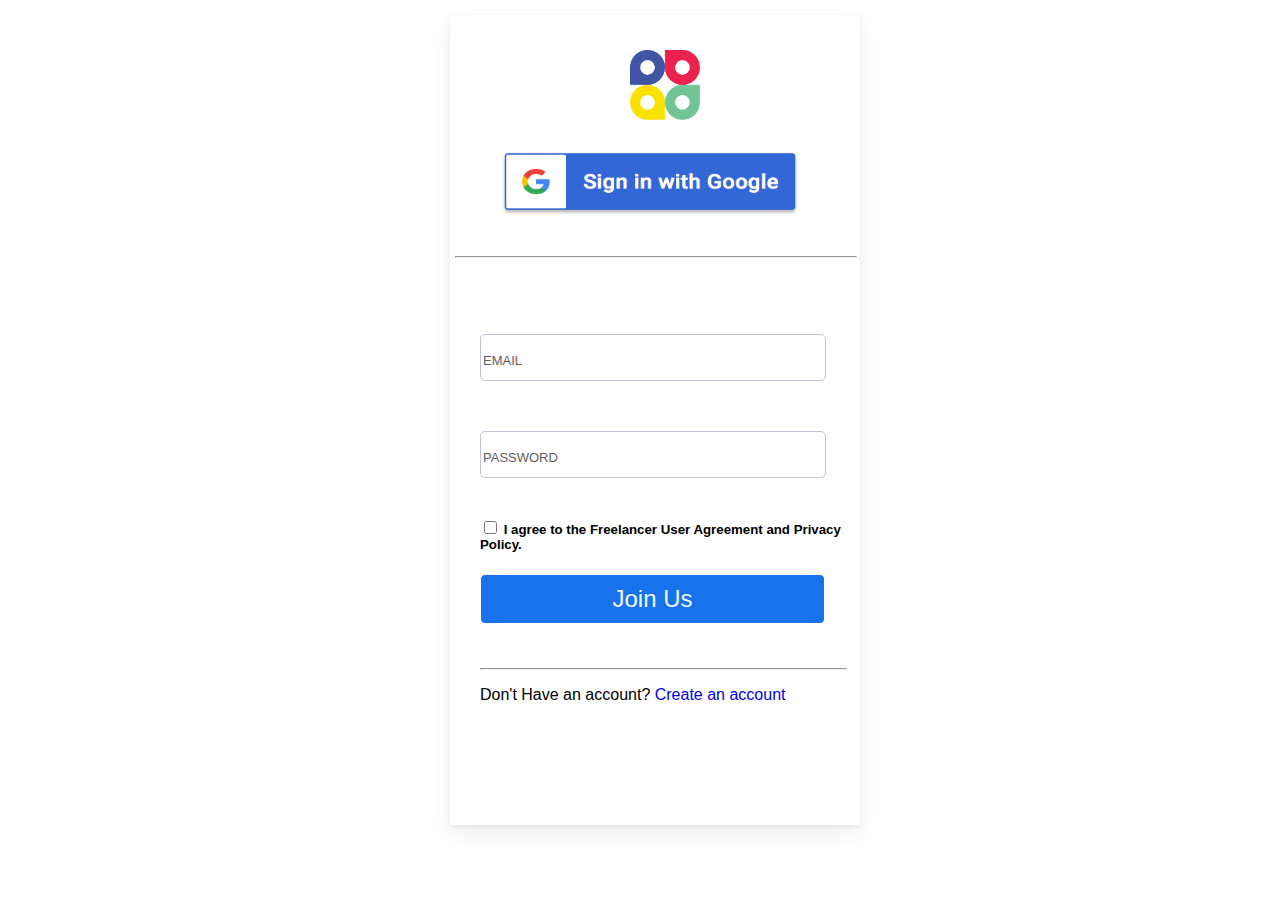
<file: index.html>
<!DOCTYPE html>
<html lang="en">

<head>
    <meta charset="UTF-8">
    <meta http-equiv="X-UA-Compatible" content="IE=edge">
    <meta name="viewport" content="width=device-width, initial-scale=1.0">
    <link rel="stylesheet" href="style.css">
    <title>Free-login-page</title>
</head>

<body background="#f7f8f9">

    <div id="mainbox">
        <div id="login_with_google" class="login_container_google">
            <div id="logo">
                <img src="logo.png" alt="logo" id="logo">
            </div>
            <br>
            <div id="login_with_google_button">
                <a href="https://accounts.google.com/servicelogin?hl=en-gb"><img src="Glogo.png" alt="login_with_google" id="glogo"></a>
            </div>
        </div>
        <br>

        <hr>

        <br>

        <div id="login_deaitels">

            <form action="submit">
                <input type="email" name="Email" id="Email_input" placeholder="Email" class="input_box">
                <br>

                <input type="password" name="password" id="password_input" placeholder="Password" class="input_box">
                <br><br>

                <h5>
                    <input type="checkbox" name="iagree" id="iagree_checkbox">
                    I agree to the Freelancer User Agreement and Privacy Policy.
                </h5>
                <button type="submit">Join Us</button>


            </form>
            <br>
            <br>
            <hr>
            
            <p>Don't Have an account?<a href="index1.html">  Create an account</a></p>

        </div>
    </div>

</body>

</html>
</file>
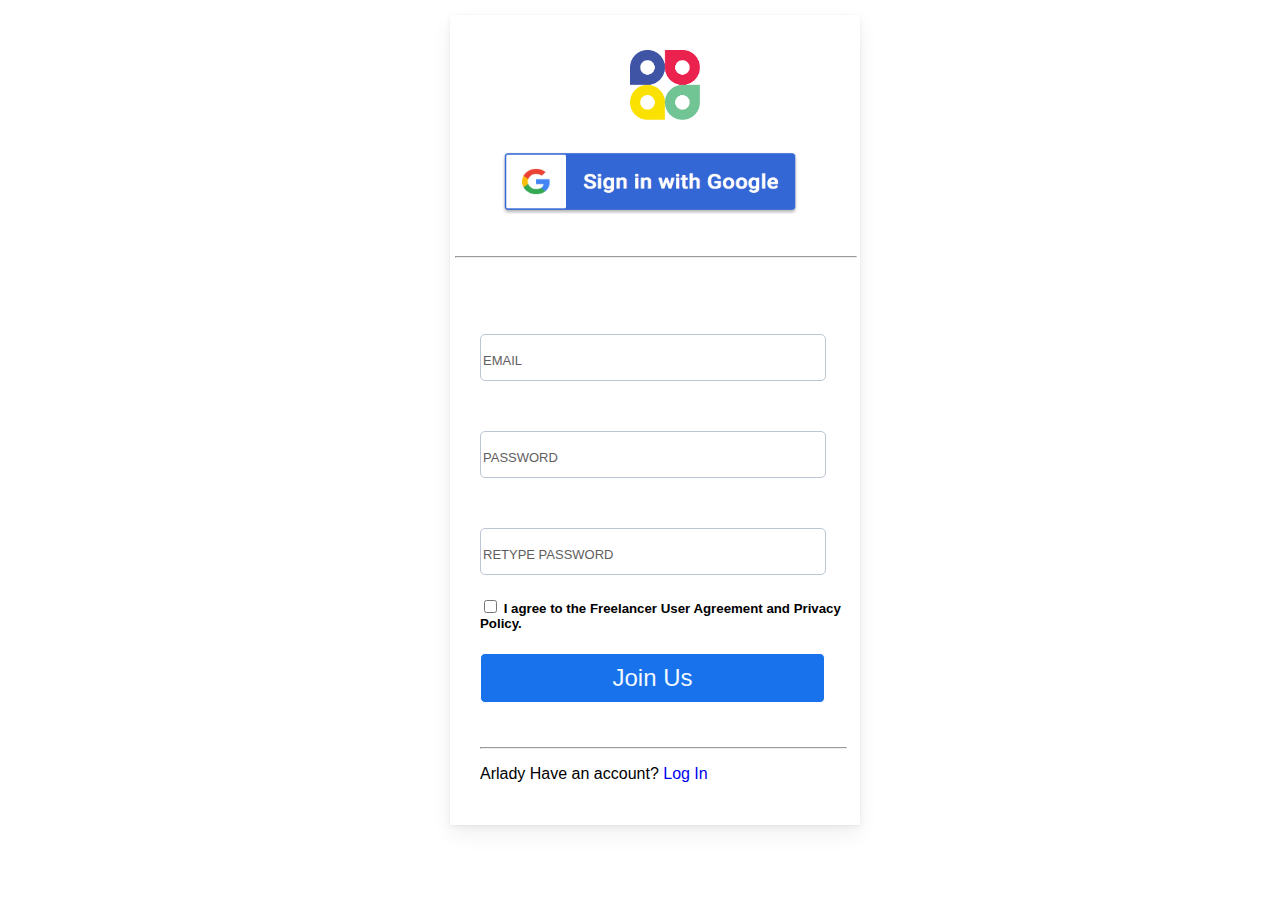
<file: index1.html>
<!DOCTYPE html>
<html lang="en">

<head>
    <meta charset="UTF-8">
    <meta http-equiv="X-UA-Compatible" content="IE=edge">
    <meta name="viewport" content="width=device-width, initial-scale=1.0">
    <link rel="stylesheet" href="style.css">
    <title>Free-signup-page</title>
</head>

<body background="#f7f8f9">

    <div id="mainbox">
        <div id="login_with_google" class="login_container_google">
            <div id="logo">
                <img src="logo.png" alt="logo" id="logo">
            </div>
            <br>
            <div id="login_with_google_button">
                <a href="https://accounts.google.com/servicelogin?hl=en-gb"><img src="Glogo.png" alt="login_with_google"
                        id="glogo"></a>
            </div>
        </div>
        <br>

        <hr>

        <br>

        <div id="login_deaitels">

            <form action="submit">
                <input type="email" name="Email" id="Email_input" placeholder="Email" class="input_box">


                <input type="password" name="password" id="password_input" placeholder="Password" class="input_box">


                <input type="password" name="password" id="password_input" placeholder="Retype Password"
                    class="input_box">




                <h5>
                    <input type="checkbox" name="iagree" id="iagree_checkbox">
                    I agree to the Freelancer User Agreement and Privacy Policy.
                </h5>
                <button type="submit">Join Us</button>


            </form>
            <br>
            <br>
            <hr>

            <p>Arlady Have an account?<a href="index.html">  Log In</a></p>

        </div>
    </div>

</body>

</html>
</file>
<file: style.css>
body {
    margin: 0;
    padding: 0;
    font-family: sans-serif;
}


div {
    margin: 10px;
    padding: 5px;
    /* background-color: yellow; */
    /* border: 2px solid red; */
    display: inline-block;
    position: relative
}

#mainbox {
    background: #fff;
    margin-left: 450px;
    margin-top: 15px;
    width: 400px;
    height: 800px;
    box-shadow: 0 10px 20px #12151b0f, 0 2px 6px #12151b0f, 0 0 1px #12151b0f;
}

#login_with_google,#logo {
    margin: 10px;
}

#login_deaitels,
#login_with_google {
    margin-left: 25px;
    margin-top: 0px;
    width: fit-content;
    /* background-color: blue; */
}

#login_deaitels {
    padding: 0px;
}

.input_box {
    margin-top: 50px;

    width: 340px;
    height: 43px;
    border: 1px solid #bcc5d3;
    border-radius: 5px;
    font-size: 1.3rem;


}

::placeholder {

    color: rgb(95, 94, 94);
    font-size: 13px;
    text-transform: uppercase;
}

hr {
    width: 100%;
}

button {
    border: 1px solid white;
    border-radius: 5px;
    background-color: #1772eb;
    color: aliceblue;
    width: 345px;
    height: 50px;
    font-size: 1.5rem;
}

button:hover {
    background-color: #1362c9;
    cursor: pointer;
}

.input_box:hover {
    border-color: #3899e9;
}

#glogo {
    width: 300px;
    height: 65px;

}

#logo {
    width: 70px;
    height: 70px;
    margin-left: 70px;

}

a {
    text-decoration: none;
   
}

#glogo:hover {
    background-color: rgba(245, 238, 238, 0.863);
}
</file>
